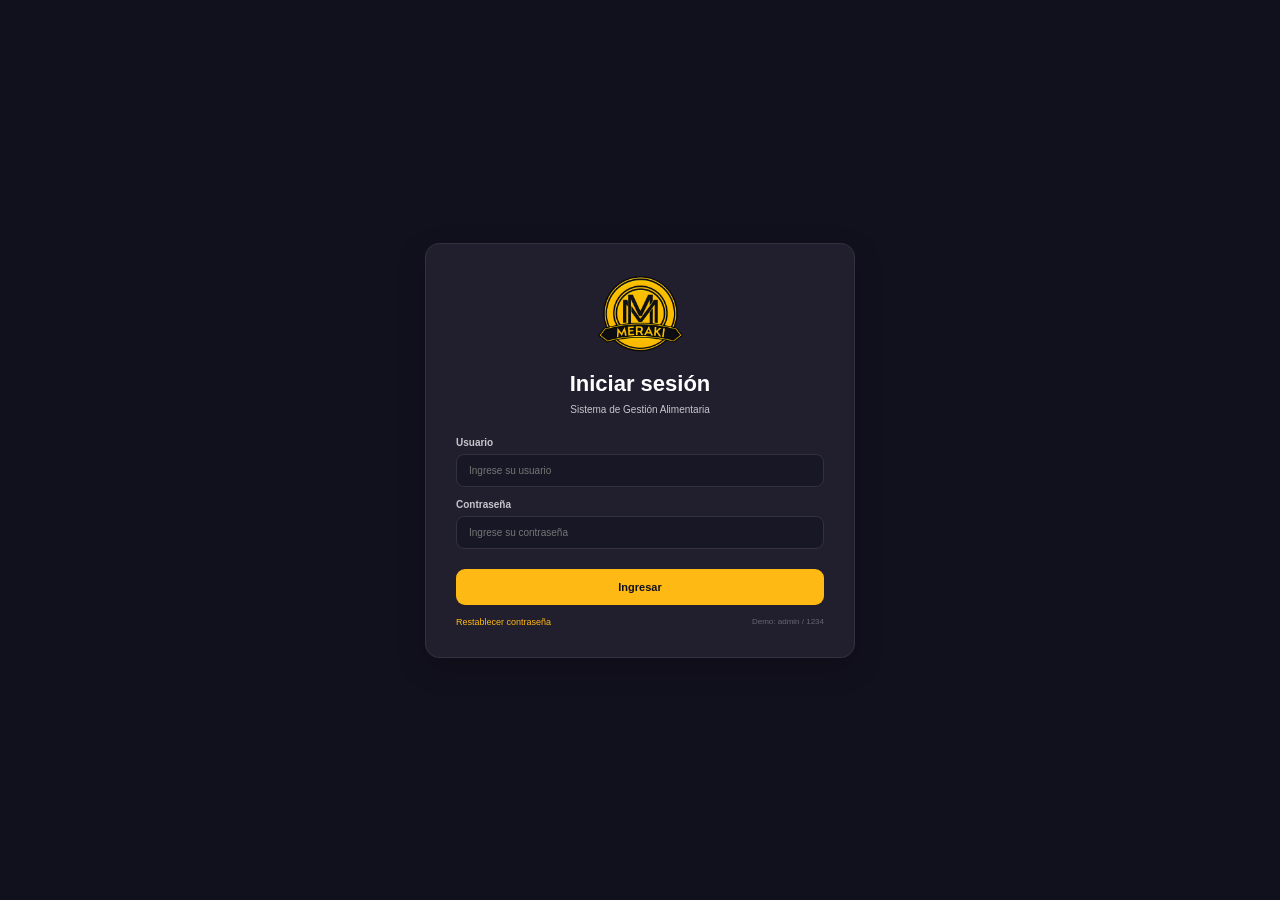
<file: index.html>
<!DOCTYPE html>
<html lang="es">
<head>
  <meta charset="UTF-8">
  <meta name="viewport" content="width=device-width, initial-scale=1.0">
  <title>Meraki | Sistema de Gestión Alimentaria</title>
  <link rel="stylesheet" href="css/style1.css">
</head>
<body>
 
  <div id="zonaLogin"></div>

  <div id="aplicacion" class="aplicacion oculto">
    <div id="zonaSidebar"></div>
    <main class="principal">
      <div id="zonaHeader"></div>
      <div id="zonaVistas"></div>
      <div id="zonaFooter"></div>
    </main>
  </div>

  <script src="js/cargar-vistas.js"></script>
</body>
</html>
</file>
<file: css/style1.css>
:root {
  --dark: #11101D;
  --dark-2: #181725;
  --card: #211F2D;
  --gold: #FFB914;
  --gold-light: #FFC83D;
  --gold-dark: #D99A00;

  --white: #FFFFFF;
  --text-secondary: #C7C5CC;
  --border: #34313F;

  --success: #22C55E;
  --error: #EF4444;
  --warning: #F59E0B;
  --purple: #8B5CF6;

  --font-title: "Montserrat", Arial, sans-serif;
  --font-body: "Poppins", Arial, sans-serif;

  --radius: 14px;
  --shadow: 0 10px 30px rgba(0, 0, 0, .18);
}

/*  RESET  */

* {
  margin: 0;
  padding: 0;
  box-sizing: border-box;
}

html {
  scroll-behavior: smooth;
}

body {
  background: var(--dark);
  color: var(--white);
  font-family: var(--font-body);
  min-height: 100vh;
}

button,
select,
input {
  font: inherit;
}

button,
a {
  -webkit-tap-highlight-color: transparent;
}

a {
  color: inherit;
  text-decoration: none;
}

/*  ESTRUCTURA  */

.aplicacion {
  min-height: 100vh;
  display: flex;
}

/* SIDEBAR  */

.barra-lateral {
  width: 260px;
  min-height: 100vh;
  position: fixed;
  left: 0;
  top: 0;
  display: flex;
  flex-direction: column;
  background: #0D0C16;
  border-right: 1px solid var(--border);
  z-index: 10;
}

.marca {
  height: 110px;
  padding: 18px 30px;
  display: flex;
  align-items: center;
  justify-content: center;
  border-bottom: 1px solid rgb(223, 10, 10);
}

.marca img {
  width: 170px;
  height: 82px;
  object-fit: contain;
  background-color:#0D0C16 ;
}

.menu {
  
  padding: 24px 14px;
  flex: 1;
}

.titulo-menu {
  padding: 0 14px;
  margin-bottom: 10px;
  color: #777481;
  font-family: var(--font-title);
  font-size: 10px;
  font-weight: 800;
  letter-spacing: 1.4px;
}

.titulo-menu-inferior {
  margin-top: 28px;
}

.elemento-menu {
  height: 46px;
  display: flex;
  align-items: center;
  gap: 13px;
  padding: 0 14px;
  margin-bottom: 5px;
  color: #AAA7B3;
  border-radius: 10px;
  font-size: 13px;
  font-weight: 500;
  transition: .2s ease;
}

.elemento-menu:hover {
  color: var(--white);
  background: #D99A00;
  transform: translateX(2px);
}

.elemento-menu.activo {
  color: var(--dark);
  background: var(--gold);
  font-weight: 700;
  box-shadow: 0 8px 20px rgba(255, 185, 20, .15);
}

.icono {
  width: 21px;
  display: grid;
  place-items: center;
  font-family: Arial, sans-serif;
  font-size: 17px;
  font-weight: 700;
}

.usuario-barra-lateral {
  margin: 14px;
  padding: 12px;
  display: flex;
  align-items: center;
  gap: 10px;
  background: #181725;
  border: 1px solid var(--border);
  border-radius: 12px;
}

.usuario-barra-lateral strong {
  display: block;
  font-size: 11px;
}

.usuario-barra-lateral small {
  color: #777481;
  font-size: 9px;
}

.mas {
  margin-left: auto;
  color: #777481;
}

/* ================= MAIN ================= */

.principal {
  width: calc(100% - 260px);
  margin-left: 260px;
  padding: 0 36px 30px;
}

/* ================= TOPBAR ================= */

.barra-superior {
  min-height: 96px;
  display: flex;
  align-items: center;
  justify-content: space-between;
  border-bottom: 1px solid var(--border);
}

.migas-pan {
  color: #777481;
  font-size: 11px;
  margin-bottom: 5px;
}

.barra-superior h1 {
  font-family: var(--font-title);
  font-size: 23px;
  font-weight: 800;
}

.acciones-superiores {
  display: flex;
  align-items: center;
  gap: 12px;
}

.boton-icono,
.boton-perfil {
  border: 1px solid var(--border);
  background: var(--card);
  color: var(--white);
  cursor: pointer;
}

.boton-icono {
  width: 42px;
  height: 42px;
  border-radius: 11px;
  position: relative;
  font-size: 18px;
}

.punto-notificacion {
  position: absolute;
  top: 9px;
  right: 9px;
  width: 7px;
  height: 7px;
  background: var(--gold);
  border-radius: 50%;
  border: 2px solid var(--card);
}

.boton-perfil {
  min-height: 42px;
  padding: 5px 10px 5px 6px;
  display: flex;
  align-items: center;
  gap: 9px;
  border-radius: 11px;
  font-size: 11px;
}

.avatar {
  width: 36px;
  height: 36px;
  flex: 0 0 auto;
  display: grid;
  place-items: center;
  border-radius: 50%;
  color: var(--dark);
  background: var(--gold);
  font-family: var(--font-title);
  font-size: 10px;
  font-weight: 800;
}

.avatar.pequeno {
  width: 30px;
  height: 30px;
}

/* ================= WELCOME ================= */

.bienvenida {
  min-height: 150px;
  margin: 28px 0 20px;
  padding: 28px 30px;
  display: flex;
  align-items: center;
  justify-content: space-between;
  overflow: hidden;
  position: relative;
  background: linear-gradient(115deg, #211F2D, #181725);
  border: 1px solid var(--border);
  border-radius: var(--radius);
}

.bienvenida::after {
  content: "";
  position: absolute;
  width: 260px;
  height: 260px;
  right: -100px;
  top: -130px;
  border: 35px solid rgba(255, 185, 20, .08);
  border-radius: 50%;
}

.etiqueta-superior,
.etiqueta-seccion {
  color: var(--gold);
  font-family: var(--font-title);
  font-size: 9px;
  font-weight: 800;
  letter-spacing: 1.5px;
}

.bienvenida h2 {
  margin: 5px 0 5px;
  font-family: var(--font-title);
  font-size: 24px;
  font-weight: 800;
}

.bienvenida p {
  color: var(--text-secondary);
  font-size: 12px;
}

.boton-principal {
  position: relative;
  z-index: 1;
  border: 0;
  padding: 12px 18px;
  color: var(--dark);
  background: var(--gold);
  border-radius: 9px;
  font-family: var(--font-title);
  font-size: 11px;
  font-weight: 800;
  cursor: pointer;
  transition: .2s ease;
}

.boton-principal:hover {
  background: var(--gold-light);
  transform: translateY(-2px);
  box-shadow: 0 8px 20px rgba(255, 185, 20, .18);
}

/* ================= STATS ================= */

.cuadricula-estadisticas {
  display: grid;
  grid-template-columns: repeat(4, 1fr);
  gap: 15px;
  margin-bottom: 20px;
}

.tarjeta-estadistica {
  min-height: 125px;
  padding: 20px;
  display: flex;
  align-items: center;
  gap: 15px;
  background: var(--card);
  border: 1px solid var(--border);
  border-radius: var(--radius);
  box-shadow: var(--shadow);
}

.icono-estadistica {
  width: 48px;
  height: 48px;
  flex: 0 0 auto;
  display: grid;
  place-items: center;
  border-radius: 12px;
  font-size: 19px;
  font-weight: 800;
}

.icono-estadistica.dorado {
  color: var(--gold);
  background: rgba(255, 185, 20, .12);
}

.icono-estadistica.verde {
  color: var(--success);
  background: rgba(34, 197, 94, .12);
}

.icono-estadistica.rojo {
  color: var(--error);
  background: rgba(239, 68, 68, .12);
}

.icono-estadistica.morado {
  color: var(--purple);
  background: rgba(139, 92, 246, .12);
}

.informacion-estadistica span {
  display: block;
  color: var(--text-secondary);
  font-size: 10px;
  margin-bottom: 4px;
}

.informacion-estadistica strong {
  display: block;
  font-family: var(--font-title);
  font-size: 21px;
  font-weight: 800;
}

.informacion-estadistica small {
  display: block;
  margin-top: 5px;
  font-size: 9px;
}

.informacion-estadistica em {
  color: #777481;
  font-style: normal;
}

.positivo {
  color: var(--success);
}

.negativo {
  color: var(--error);
}

/* ================= PANELS ================= */

.cuadricula-contenido {
  display: grid;
  grid-template-columns: minmax(0, 1.7fr) minmax(300px, .9fr);
  gap: 20px;
  margin-bottom: 20px;
}

.panel {
  background: var(--card);
  border: 1px solid var(--border);
  border-radius: var(--radius);
  overflow: hidden;
}

.encabezado-panel {
  min-height: 76px;
  padding: 18px 22px;
  display: flex;
  align-items: center;
  justify-content: space-between;
  border-bottom: 1px solid var(--border);
}

.encabezado-panel h3,
.encabezado-seccion h3 {
  margin-top: 4px;
  font-family: var(--font-title);
  font-size: 15px;
  font-weight: 800;
}

.enlace-ver {
  color: var(--gold);
  font-size: 10px;
  font-weight: 700;
}

.contador-alertas {
  min-width: 26px;
  height: 26px;
  padding: 0 7px;
  display: grid;
  place-items: center;
  border-radius: 50%;
  color: var(--dark);
  background: var(--gold);
  font-family: var(--font-title);
  font-size: 10px;
  font-weight: 800;
}

/*  INVENTORY  */

.fila-inventario {
  min-height: 78px;
  padding: 12px 22px;
  display: grid;
  grid-template-columns: 1.2fr 1.2fr auto;
  align-items: center;
  gap: 20px;
  border-bottom: 1px solid rgba(52, 49, 63, .65);
}

.fila-inventario:last-child {
  border-bottom: 0;
}

.producto {
  display: flex;
  align-items: center;
  gap: 12px;
}

.icono-producto {
  width: 40px;
  height: 40px;
  display: grid;
  place-items: center;
  background: #181725;
  border: 1px solid var(--border);
  border-radius: 10px;
  font-size: 18px;
}

.producto strong {
  display: block;
  font-size: 11px;
}

.producto span {
  color: #777481;
  font-size: 9px;
}

.texto-existencias {
  margin-bottom: 6px;
  display: flex;
  justify-content: space-between;
  color: var(--text-secondary);
  font-size: 9px;
}

.texto-existencias strong {
  color: var(--white);
}

.progreso {
  height: 5px;
  overflow: hidden;
  background: #12111B;
  border-radius: 99px;
}

.progreso span {
  display: block;
  height: 100%;
  background: var(--success);
  border-radius: inherit;
}

.progreso.advertencia span {
  background: var(--warning);
}

.progreso.peligro span {
  background: var(--error);
}

.estado {
  padding: 5px 8px;
  border-radius: 6px;
  font-size: 8px;
  font-weight: 700;
  white-space: nowrap;
}

.estado.exito {
  color: var(--success);
  background: rgba(34, 197, 94, .10);
}

.estado.advertencia {
  color: var(--warning);
  background: rgba(245, 158, 11, .10);
}

.estado.peligro {
  color: var(--error);
  background: rgba(239, 68, 68, .10);
}

/*  ALERTS  */

.elemento-alerta {
  min-height: 91px;
  padding: 17px 20px;
  display: flex;
  gap: 12px;
  border-bottom: 1px solid rgba(52, 49, 63, .65);
}

.elemento-alerta:last-child {
  border-bottom: 0;
}

.icono-alerta {
  width: 31px;
  height: 31px;
  flex: 0 0 auto;
  display: grid;
  place-items: center;
  border-radius: 9px;
  font-weight: 800;
  font-size: 12px;
}

.alerta-peligro .icono-alerta {
  color: var(--error);
  background: rgba(239, 68, 68, .12);
}

.alerta-advertencia .icono-alerta {
  color: var(--warning);
  background: rgba(245, 158, 11, .12);
}

.alerta-exito .icono-alerta {
  color: var(--success);
  background: rgba(34, 197, 94, .12);
}

.elemento-alerta strong {
  display: block;
  font-size: 10px;
  margin-bottom: 4px;
}

.elemento-alerta p {
  color: var(--text-secondary);
  font-size: 9px;
  line-height: 1.5;
}

.elemento-alerta small {
  display: block;
  color: #686572;
  font-size: 8px;
  margin-top: 5px;
}

/*  REPORTS  */

.panel-reportes {
  margin-bottom: 24px;
}

.panel-reportes select {
  padding: 8px 12px;
  color: var(--text-secondary);
  background: #181725;
  border: 1px solid var(--border);
  border-radius: 8px;
  outline: 0;
  font-size: 9px;
}

.area-grafica {
  height: 270px;
  padding: 25px 25px 18px;
  display: flex;
}

.eje-y-grafica {
  width: 35px;
  padding-bottom: 28px;
  display: flex;
  flex-direction: column;
  justify-content: space-between;
  color: #686572;
  font-size: 8px;
}

.grafica {
  flex: 1;
  position: relative;
  border-left: 1px solid var(--border);
  border-bottom: 1px solid var(--border);
}

.linea-cuadricula {
  width: 100%;
  position: absolute;
  left: 0;
  border-top: 1px dashed rgba(199, 197, 204, .08);
}

.linea-cuadricula:nth-child(1) { top: 0; }
.linea-cuadricula:nth-child(2) { top: 25%; }
.linea-cuadricula:nth-child(3) { top: 50%; }
.linea-cuadricula:nth-child(4) { top: 75%; }

.barras {
  height: 100%;
  padding: 0 6%;
  display: flex;
  align-items: flex-end;
  justify-content: space-around;
  gap: 4%;
}

.contenedor-barra {
  height: 100%;
  flex: 1;
  max-width: 55px;
  display: flex;
  flex-direction: column;
  align-items: center;
  justify-content: flex-end;
  gap: 8px;
}

.barra {
  width: 100%;
  max-height: calc(100% - 24px);
  min-height: 10px;
  background: linear-gradient(180deg, var(--gold-light), var(--gold-dark));
  border-radius: 7px 7px 2px 2px;
  box-shadow: 0 4px 15px rgba(255, 185, 20, .12);
}

.contenedor-barra small {
  color: #777481;
  font-size: 8px;
}

/*  QUICK ACCESS  */

.seccion-accesos-rapidos {
  margin-bottom: 20px;
}

.encabezado-seccion {
  margin-bottom: 12px;
}

.cuadricula-accesos {
  display: grid;
  grid-template-columns: repeat(4, 1fr);
  gap: 14px;
}

.tarjeta-acceso {
  min-height: 145px;
  padding: 19px;
  position: relative;
  display: flex;
  flex-direction: column;
  background: var(--card);
  border: 1px solid var(--border);
  border-radius: var(--radius);
  transition: .2s ease;
}

.tarjeta-acceso:hover {
  border-color: rgba(255, 185, 20, .5);
  transform: translateY(-3px);
}

.icono-acceso {
  width: 38px;
  height: 38px;
  margin-bottom: 16px;
  display: grid;
  place-items: center;
  color: var(--gold);
  background: rgba(255, 185, 20, .10);
  border-radius: 10px;
  font-weight: 800;
}

.tarjeta-acceso strong {
  font-family: var(--font-title);
  font-size: 11px;
  font-weight: 800;
}

.tarjeta-acceso small {
  max-width: 180px;
  margin-top: 5px;
  color: #777481;
  font-size: 9px;
  line-height: 1.4;
}

.flecha {
  position: absolute;
  right: 18px;
  bottom: 18px;
  color: var(--gold);
  font-weight: 700;
}

/* FOOTER  */

footer {
  padding: 22px 2px 5px;
  display: flex;
  justify-content: space-between;
  color: #686572;
  font-size: 9px;
  border-top: 1px solid var(--border);
}

/* 
   RESPONSIVE
    */

@media (max-width: 1200px) {
  .barra-lateral {
    width: 220px;
  }

  .principal {
    width: calc(100% - 220px);
    margin-left: 220px;
    padding: 0 24px 30px;
  }

  .cuadricula-estadisticas,
  .cuadricula-accesos {
    grid-template-columns: repeat(2, 1fr);
  }
}

@media (max-width: 900px) {
  .barra-lateral {
    width: 75px;
  }

  .marca {
    padding: 10px;
  }

  .marca img {
    width: 55px;
  }

  .titulo-menu,
  .elemento-menu span:not(.icono),
  .usuario-barra-lateral > div:not(.avatar),
  .mas {
    display: none;
  }

  .elemento-menu {
    justify-content: center;
    padding: 0;
  }

  .usuario-barra-lateral {
    justify-content: center;
  }

  .principal {
    width: calc(100% - 75px);
    margin-left: 75px;
  }

  .cuadricula-contenido {
    grid-template-columns: 1fr;
  }
}

@media (max-width: 650px) {
  .principal {
    padding: 0 14px 20px;
  }

  .barra-superior {
    min-height: 78px;
  }

  .barra-superior h1 {
    font-size: 18px;
  }

  .boton-perfil > span:not(.avatar) {
    display: none;
  }

  .bienvenida {
    padding: 22px;
    align-items: flex-start;
    flex-direction: column;
    gap: 18px;
  }

  .bienvenida h2 {
    font-size: 20px;
  }

  .cuadricula-estadisticas,
  .cuadricula-accesos {
    grid-template-columns: 1fr;
  }

  .fila-inventario {
    grid-template-columns: 1fr;
    gap: 10px;
    
  }

  .estado {
    width: fit-content;
  }

  .area-grafica {
    padding: 18px 12px;
  }

  footer {
    flex-direction: column;
    gap: 6px;
  }
}


/* =========================================================
   ESTILOS DE LOS MÓDULOS DE RF
   Mantienen la identidad visual original de Meraki.
   ========================================================= */

/* Vistas */
.vista {
  display: none;
}

.vista.activa {
  display: block;
}

/* Títulos internos de módulos */
.titulo-vista {
  margin: 28px 0 20px;
}

.titulo-vista h2 {
  margin-top: 4px;
  font-family: var(--font-title);
  font-size: 20px;
  font-weight: 800;
}

.titulo-vista p {
  margin-top: 5px;
  color: var(--text-secondary);
  font-size: 10px;
}

/* Cuadrículas de formularios */
.modulo-grid {
  display: grid;
  grid-template-columns: repeat(2, minmax(0, 1fr));
  gap: 20px;
}

.panel-form {
  padding: 22px;
}

.form-grid {
  display: grid;
  grid-template-columns: repeat(2, minmax(0, 1fr));
  gap: 14px;
}

.campo {
  display: flex;
  flex-direction: column;
  gap: 6px;
}

.campo label {
  color: var(--text-secondary);
  font-size: 10px;
  font-weight: 600;
}

.campo input,
.campo select,
.campo textarea,
.panel select {
  width: 100%;
  padding: 10px 12px;
  color: var(--white);
  background: #181725;
  border: 1px solid var(--border);
  border-radius: 8px;
  outline: 0;
  font-size: 10px;
}

.campo input:focus,
.campo select:focus,
.campo textarea:focus,
.panel select:focus {
  border-color: var(--gold);
  box-shadow: 0 0 0 2px rgba(255, 185, 20, .08);
}

.campo textarea {
  min-height: 90px;
  resize: vertical;
}

.form-full {
  grid-column: 1 / -1;
}

/* Botones secundarios */
.acciones {
  display: flex;
  flex-wrap: wrap;
  gap: 8px;
  margin-top: 14px;
}

.boton-secundario,
.boton-peligro,
.boton-verde {
  border: 1px solid var(--border);
  border-radius: 9px;
  padding: 10px 14px;
  cursor: pointer;
  font-family: var(--font-title);
  font-size: 10px;
  font-weight: 700;
  transition: .2s ease;
}

.boton-secundario {
  color: var(--white);
  background: #181725;
}

.boton-secundario:hover {
  border-color: var(--gold);
  color: var(--gold);
}

.boton-peligro {
  color: var(--error);
  background: rgba(239, 68, 68, .10);
}

.boton-peligro:hover {
  background: rgba(239, 68, 68, .16);
}

.boton-verde {
  color: var(--success);
  background: rgba(34, 197, 94, .10);
}

/* Mensajes */
.mensaje {
  display: none;
  margin-top: 10px;
  padding: 9px 11px;
  border-radius: 8px;
  font-size: 9px;
}

.mensaje.visible {
  display: block;
}

.mensaje.ok {
  color: var(--success);
  background: rgba(34, 197, 94, .10);
  border: 1px solid rgba(34, 197, 94, .16);
}

.mensaje.error {
  color: var(--error);
  background: rgba(239, 68, 68, .10);
  border: 1px solid rgba(239, 68, 68, .16);
}

.mensaje.info {
  color: var(--gold);
  background: rgba(255, 185, 20, .10);
  border: 1px solid rgba(255, 185, 20, .16);
}

/* Tablas */
.tabla-contenedor {
  width: 100%;
  overflow-x: auto;
}

.tabla {
  width: 100%;
  min-width: 650px;
  border-collapse: collapse;
}

.tabla th,
.tabla td {
  padding: 11px 10px;
  text-align: left;
  border-bottom: 1px solid rgba(52, 49, 63, .65);
  font-size: 9px;
}

.tabla th {
  color: var(--gold);
  font-family: var(--font-title);
  font-size: 9px;
  font-weight: 800;
  white-space: nowrap;
}

.tabla td {
  color: var(--text-secondary);
}

.tabla td strong {
  color: var(--white);
}

.tabla tbody tr:hover {
  background: rgba(255, 185, 20, .025);
}

.acciones-tabla {
  display: flex;
  gap: 5px;
}

.acciones-tabla button {
  border: 1px solid var(--border);
  background: #181725;
  color: var(--white);
  border-radius: 6px;
  padding: 5px 7px;
  cursor: pointer;
  font-size: 8px;
  transition: .2s ease;
}

.acciones-tabla button:hover {
  border-color: var(--gold);
  color: var(--gold);
}

.acciones-tabla .eliminar {
  color: var(--error);
}

.acciones-tabla .eliminar:hover {
  border-color: var(--error);
  color: var(--error);
}

/* Estados */
.estado-demo {
  display: inline-block;
  padding: 4px 7px;
  border-radius: 6px;
  font-size: 8px;
  font-weight: 700;
  white-space: nowrap;
}

.estado-demo.ok {
  color: var(--success);
  background: rgba(34, 197, 94, .10);
}

.estado-demo.warn {
  color: var(--warning);
  background: rgba(245, 158, 11, .10);
}

.estado-demo.bad {
  color: var(--error);
  background: rgba(239, 68, 68, .10);
}

/* Tarjetas pequeñas de resumen */
.mini-estadisticas {
  display: grid;
  grid-template-columns: repeat(3, 1fr);
  gap: 12px;
  margin-bottom: 20px;
}

.mini-card {
  padding: 15px;
  background: var(--card);
  border: 1px solid var(--border);
  border-radius: var(--radius);
}

.mini-card span {
  display: block;
  color: var(--text-secondary);
  font-size: 9px;
  margin-bottom: 5px;
}

.mini-card strong {
  font-family: var(--font-title);
  font-size: 18px;
  font-weight: 800;
}

/* Estado de sincronización */
.estado-sync {
  display: flex;
  align-items: center;
  gap: 8px;
  color: var(--text-secondary);
  font-size: 9px;
}

.punto-sync {
  width: 8px;
  height: 8px;
  flex: 0 0 auto;
  border-radius: 50%;
  background: var(--success);
  box-shadow: 0 0 8px rgba(34, 197, 94, .25);
}

/* Resultado de reportes */
.reporte-box {
  padding: 18px;
  margin-top: 15px;
  background: #181725;
  border: 1px solid var(--border);
  border-radius: 10px;
}

.reporte-box h4 {
  margin-bottom: 8px;
  color: var(--white);
  font-family: var(--font-title);
  font-size: 12px;
}

.reporte-box p {
  color: var(--text-secondary);
  font-size: 9px;
  line-height: 1.7;
  white-space: pre-line;
}

/* Login */
.login-pantalla {
  min-height: 100vh;
  display: flex;
  align-items: center;
  justify-content: center;
  padding: 20px;
  background: var(--dark);
}

.login-caja {
  width: min(430px, 100%);
  padding: 30px;
  background: var(--card);
  border: 1px solid var(--border);
  border-radius: var(--radius);
  box-shadow: var(--shadow);
}

.login-logo {
  display: block;
  width: 170px;
  height: 82px;
  margin: 0 auto 15px;
  object-fit: contain;
}

.login-caja h1 {
  text-align: center;
  font-family: var(--font-title);
  font-size: 22px;
  font-weight: 800;
}

.login-caja > p {
  margin: 7px 0 22px;
  color: var(--text-secondary);
  text-align: center;
  font-size: 10px;
}

.login-caja .campo {
  margin-bottom: 12px;
}

.login-ayuda {
  display: flex;
  justify-content: space-between;
  gap: 10px;
  margin-top: 12px;
}

.enlace-boton {
  border: 0;
  padding: 0;
  color: var(--gold);
  background: transparent;
  cursor: pointer;
  font-size: 9px;
}

.enlace-boton:hover {
  color: var(--gold-light);
}

.oculto {
  display: none !important;
}

/* Ajustes del menú para la nueva navegación */
.elemento-menu.boton-menu-activo,
.elemento-menu.activo {
  background: var(--gold);
  color: var(--dark);
}

/* Evita que las vistas largas se peguen al encabezado */
#vista-usuarios,
#vista-alimentos,
#vista-inventario,
#vista-sincronizacion,
#vista-contabilidad,
#vista-reportes,
#vista-configuracion,
#vista-ayuda {
  padding-bottom: 10px;
}

/* Impresión de reportes */
@media print {
  .barra-lateral,
  .barra-superior,
  footer,
  .acciones,
  .acciones-superiores {
    display: none !important;
  }

  .principal {
    width: 100%;
    margin-left: 0;
    padding: 0;
  }

  .vista {
    display: none !important;
  }

  #vista-reportes {
    display: block !important;
  }

  .panel {
    border: 0;
    box-shadow: none;
  }
}

/* Responsive de los nuevos módulos */
@media (max-width: 1000px) {
  .modulo-grid {
    grid-template-columns: 1fr;
  }

  .form-grid {
    grid-template-columns: repeat(2, minmax(0, 1fr));
  }

  .mini-estadisticas {
    grid-template-columns: repeat(3, 1fr);
  }
}

@media (max-width: 650px) {
  .form-grid {
    grid-template-columns: 1fr;
  }

  .form-full {
    grid-column: auto;
  }

  .mini-estadisticas {
    grid-template-columns: 1fr;
  }

  .titulo-vista {
    margin-top: 20px;
  }

  .titulo-vista h2 {
    font-size: 18px;
  }

  .login-caja {
    padding: 22px;
  }
}
</file>
